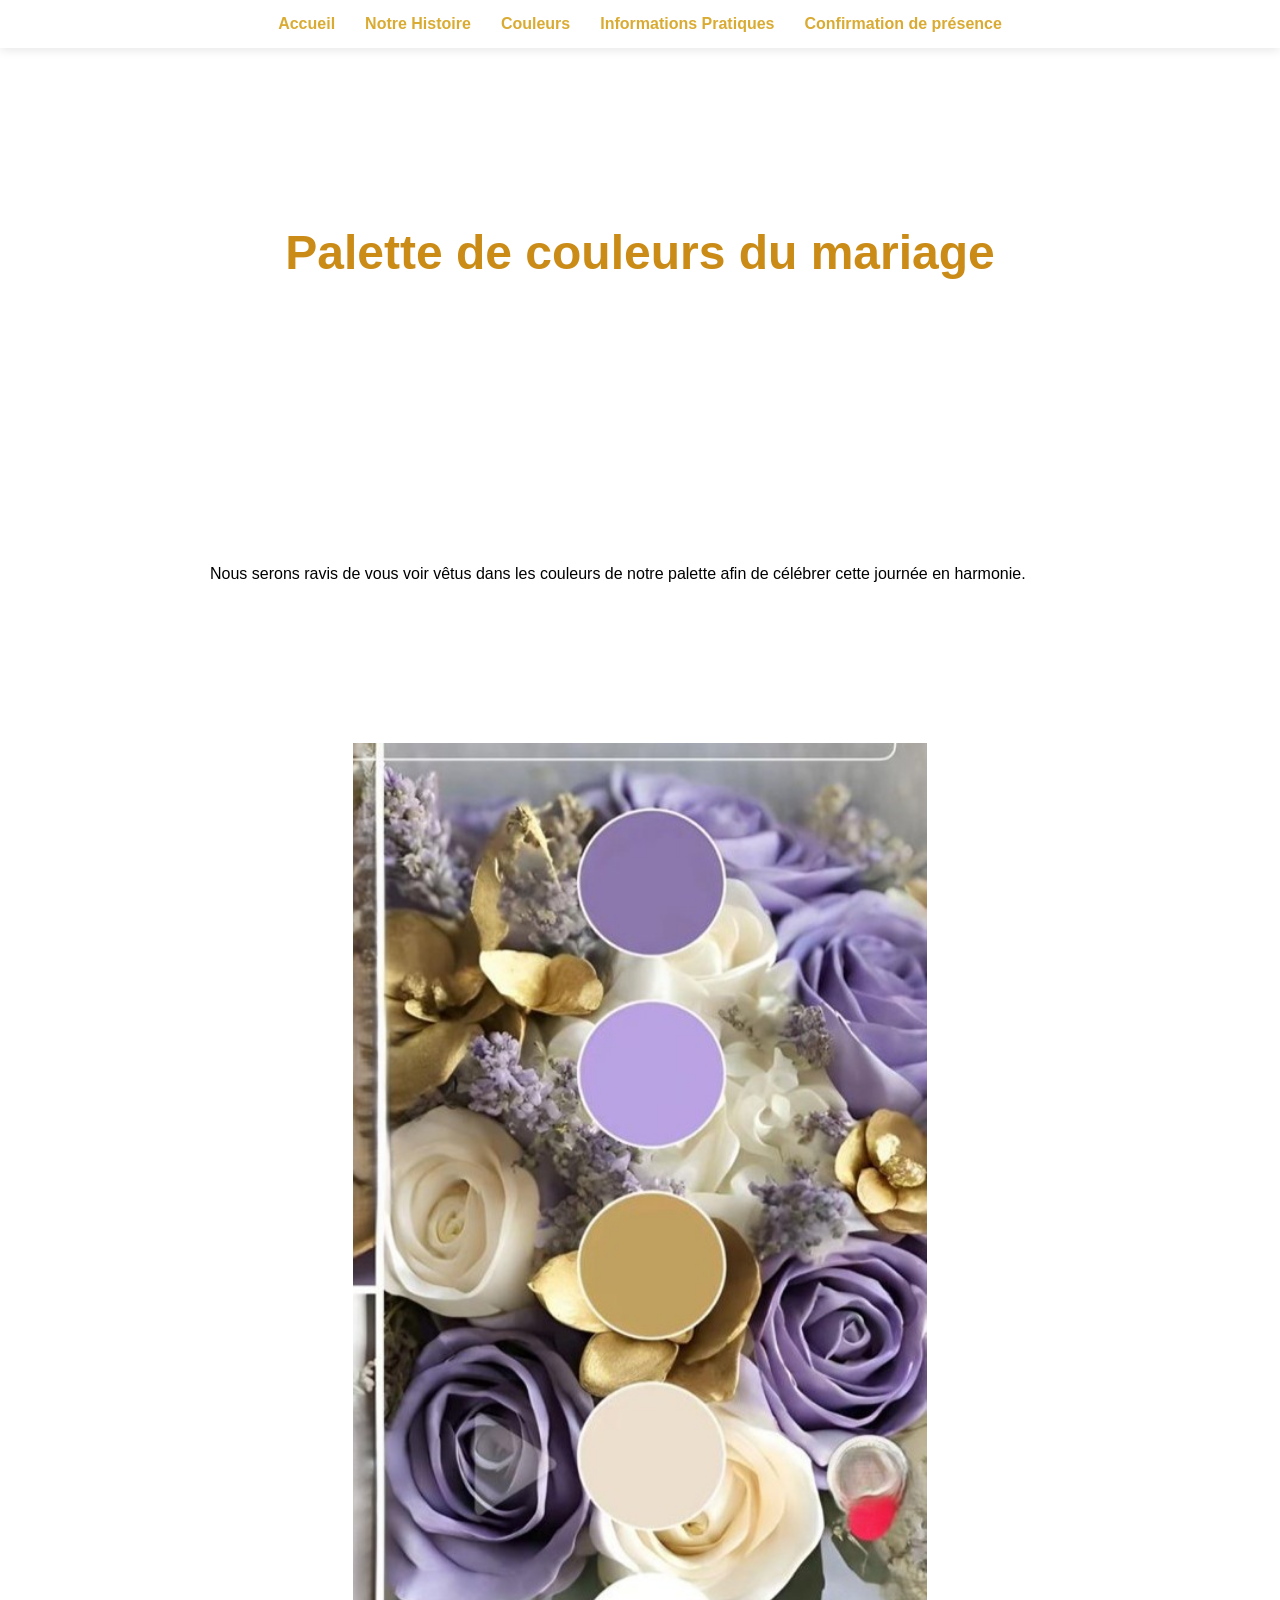
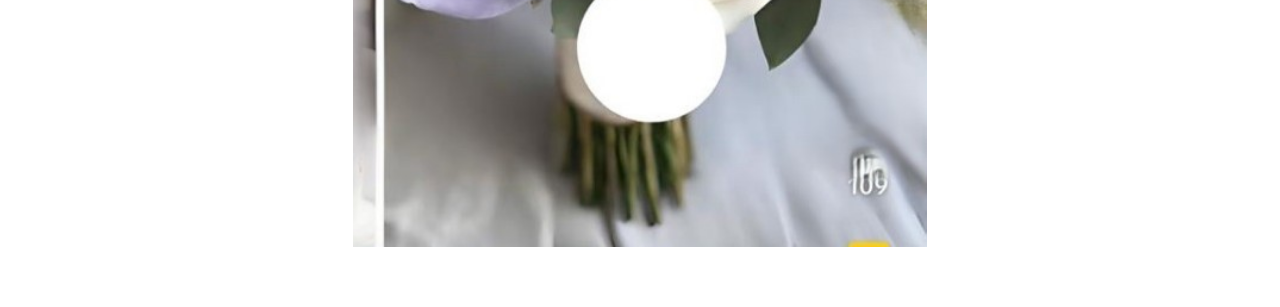
<file: couleurs.html>
<!DOCTYPE html>
<html lang="fr">
<head>
  <meta charset="UTF-8">
  <meta name="viewport" content="width=device-width, initial-scale=1.0">
  <title>Couleurs</title>
  <link rel="stylesheet" href="style.css">
</head>

<body>

<header class="topnav">
  <nav>
    <a href="index.html">Accueil</a>
    <a href="histoire.html">Notre Histoire</a>
    <a href="couleurs.html">Couleurs</a>
    <a href="info.html">Informations Pratiques</a>
    <a href="presence.html">Confirmation de présence</a>
  </nav>
</header>

<header class="hero-couleurs">
  <div class="hero-content">
    <h1>Palette de couleurs du mariage</h1>
  </div>
</header>

<main class="container">
  <p class="texte-couleur">
    Nous serons ravis de vous voir vêtus dans les couleurs de notre palette afin de célébrer cette journée en harmonie.  
  </p>
  <section class="palette">
    <img src="images/palette.jpg" alt="Palette de couleurs">
  </section>

</main>
</body>
</html>
</file>
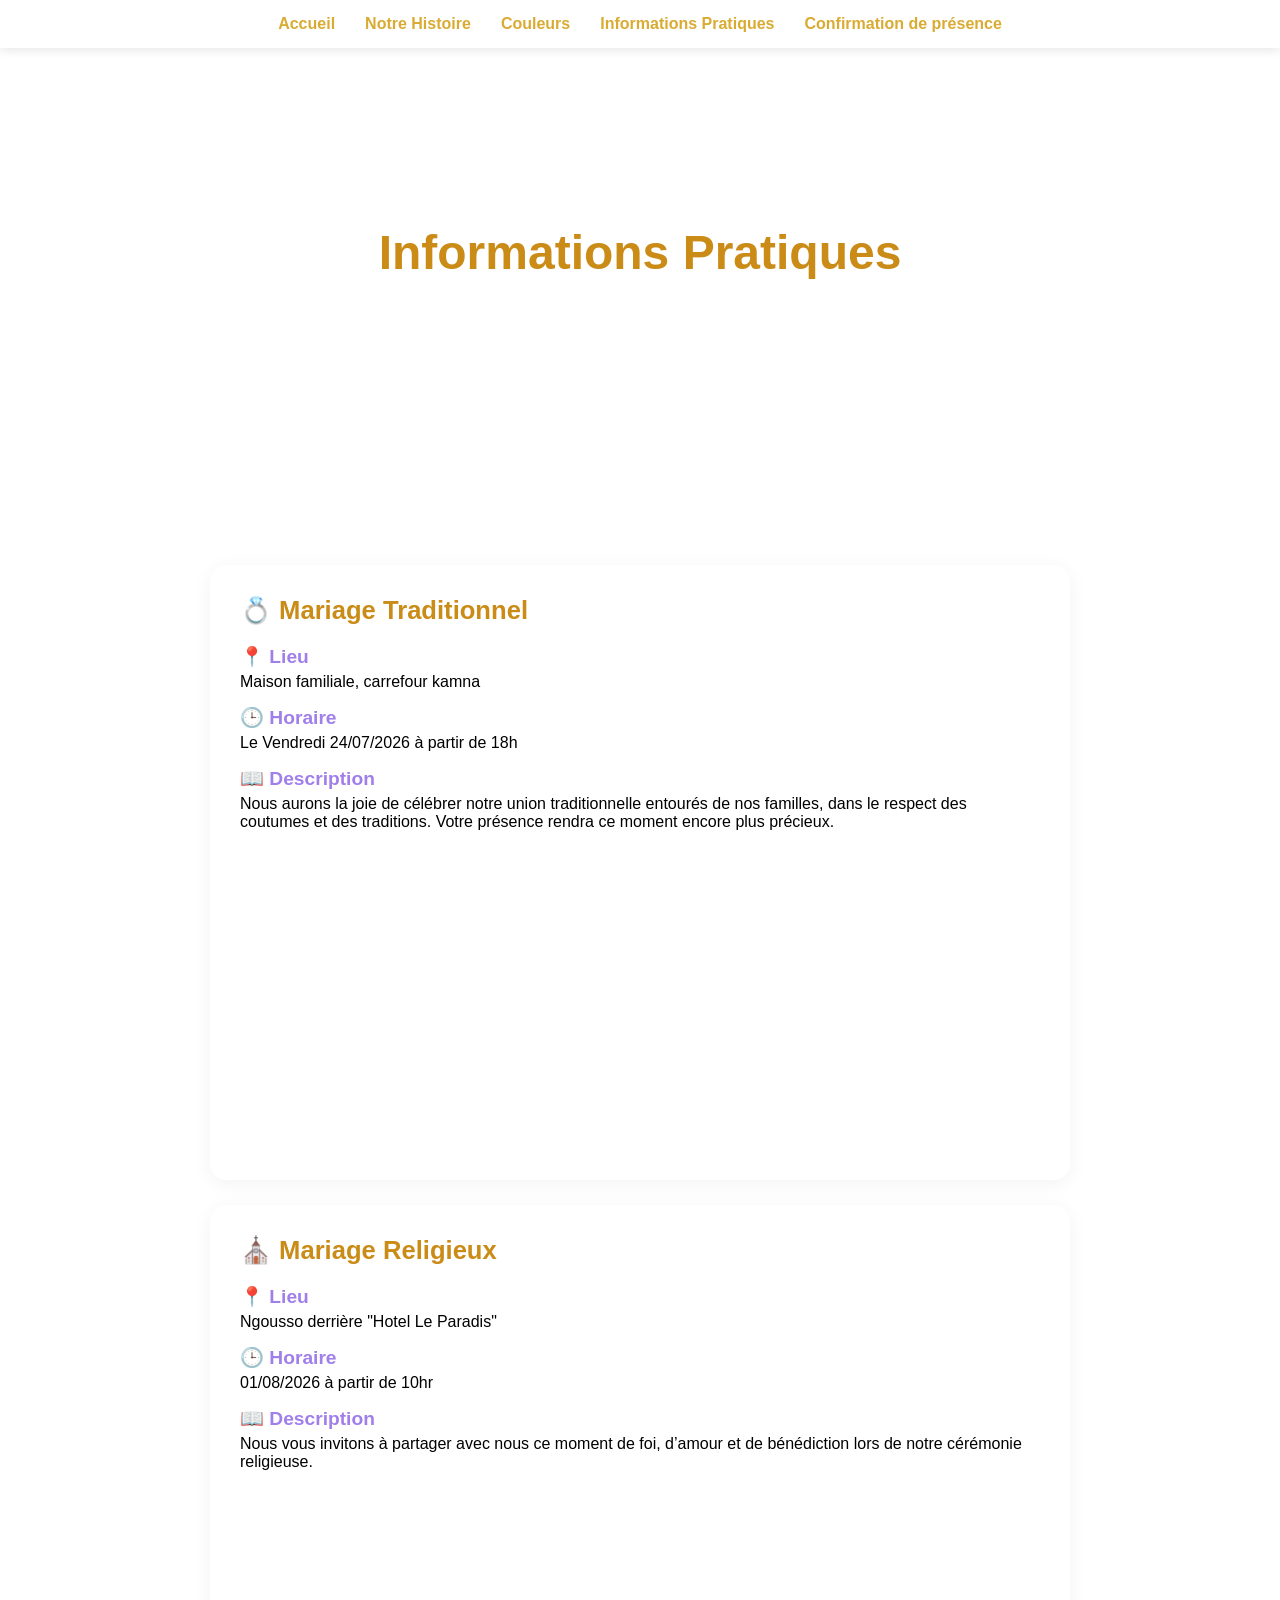
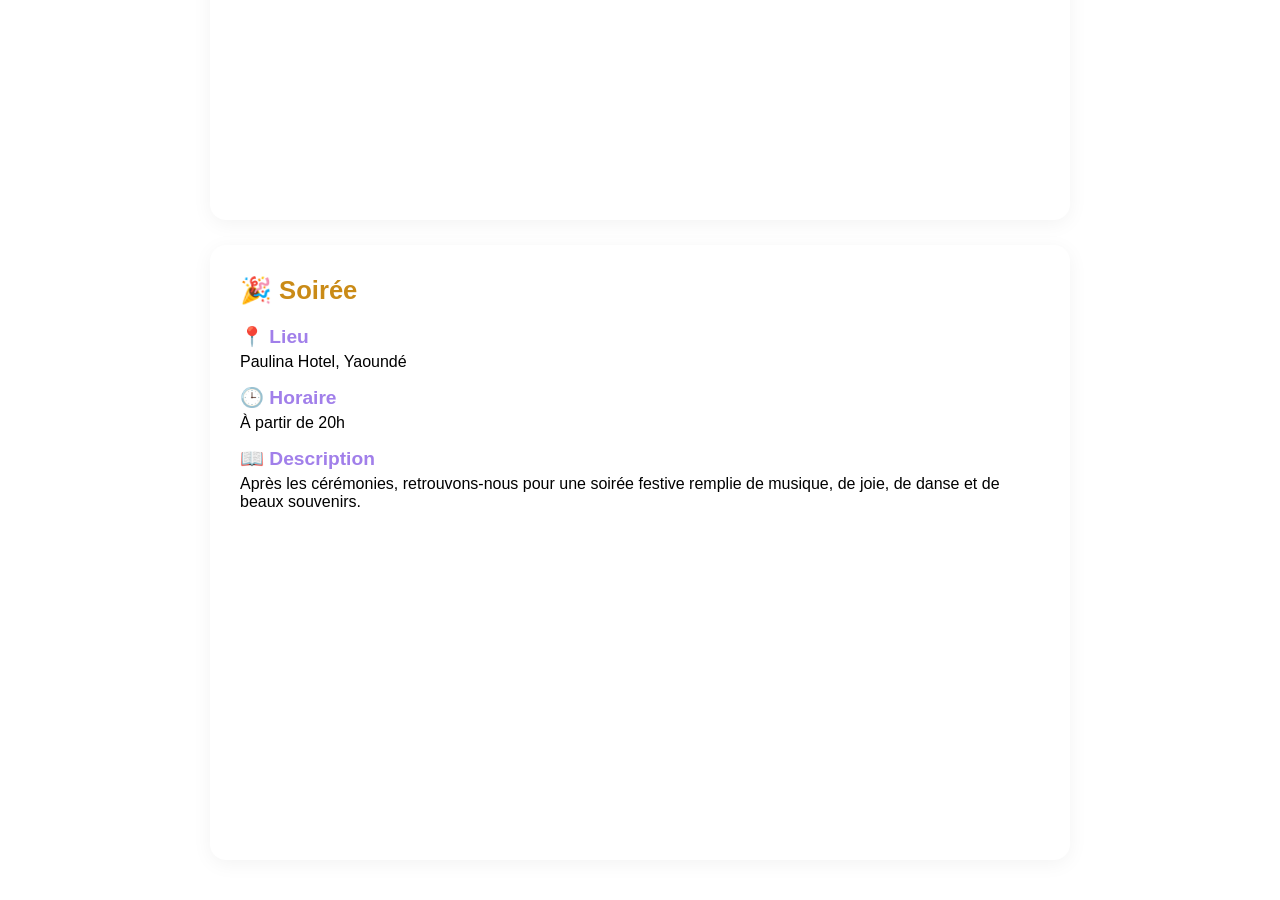
<file: info.html>
<!DOCTYPE html>
<html lang="fr">
<head>
  <meta charset="UTF-8">
  <meta name="viewport" content="width=device-width, initial-scale=1.0">
  <title>Informations Pratiques</title>
  <link rel="stylesheet" href="style.css">
</head>

<body>

<header class="topnav">
  <nav>
    <a href="index.html">Accueil</a>
    <a href="histoire.html">Notre Histoire</a>
    <a href="couleurs.html">Couleurs</a>
    <a href="info.html">Informations Pratiques</a>
    <a href="presence.html">Confirmation de présence</a>
  </nav>
</header>

<header class="hero-info">
  <div class="hero-content">
    <h1>Informations Pratiques</h1>
  </div>
</header>

<main class="container">

  <!-- MARIAGE TRADITIONNEL -->
  <section class="bloc info-section">
    <h2>💍 Mariage Traditionnel</h2>

    <div class="info-item">
      <h3>📍 Lieu</h3>
      <p>Maison familiale, carrefour kamna</p>
    </div>

    <div class="info-item">
      <h3>🕒 Horaire</h3>
      <p>Le Vendredi 24/07/2026 à partir de 18h</p>
    </div>

    <div class="info-item">
      <h3>📖 Description</h3>
      <p> Nous aurons la joie de célébrer notre union traditionnelle entourés de nos familles,
      dans le respect des coutumes et des traditions. Votre présence rendra ce moment encore plus précieux.</p>
    </div>

     <iframe 
    src="https://www.google.com/maps?q=carrefour kamna,Cameroun&output=embed"
    width="100%"
    height="300"
    style="border:0; border-radius:15px;"
    allowfullscreen=""
    loading="lazy">
  </iframe>
  </section>

  <!-- MARIAGE RELIGIEUX -->
  <section class="bloc info-section">
    <h2>⛪ Mariage Religieux</h2>

    <div class="info-item">
      <h3>📍 Lieu</h3>
      <p>Ngousso derrière "Hotel Le Paradis" </p>
    </div>

    <div class="info-item">
      <h3>🕒 Horaire</h3>
      <p>01/08/2026 à partir de 10hr</p>
    </div>

    <div class="info-item">
      <h3>📖 Description</h3>
      <p>Nous vous invitons à partager avec nous ce moment de foi, d’amour et de bénédiction
      lors de notre cérémonie religieuse. </p>
    </div>

    <iframe 
    src="https://www.google.com/maps?q=Ngousso, Yaounde Cameroun&output=embed"
    width="100%"
    height="300"
    style="border:0; border-radius:15px;"
    allowfullscreen=""
    loading="lazy">
  </iframe>
  </section>

  <!-- SOIRÉE -->
  <section class="bloc info-section">
    <h2>🎉 Soirée</h2>

    <div class="info-item">
      <h3>📍 Lieu</h3>
      <p>Paulina Hotel, Yaoundé</p>
    </div>

    <div class="info-item">
      <h3>🕒 Horaire</h3>
      <p>À partir de 20h</p>
    </div>

    <div class="info-item">
      <h3>📖 Description</h3>
      <p> Après les cérémonies, retrouvons-nous pour une soirée festive remplie de musique,
      de joie, de danse et de beaux souvenirs.</p>
    </div>

     <iframe 
    src="https://www.google.com/maps?q=Paulina+Hotel+Yaoundé&output=embed"
    width="100%"
    height="300"
    style="border:0; border-radius:15px;"
    allowfullscreen=""
    loading="lazy">
  </iframe>
  </section>

 
</main>
</body>
</html>
</file>
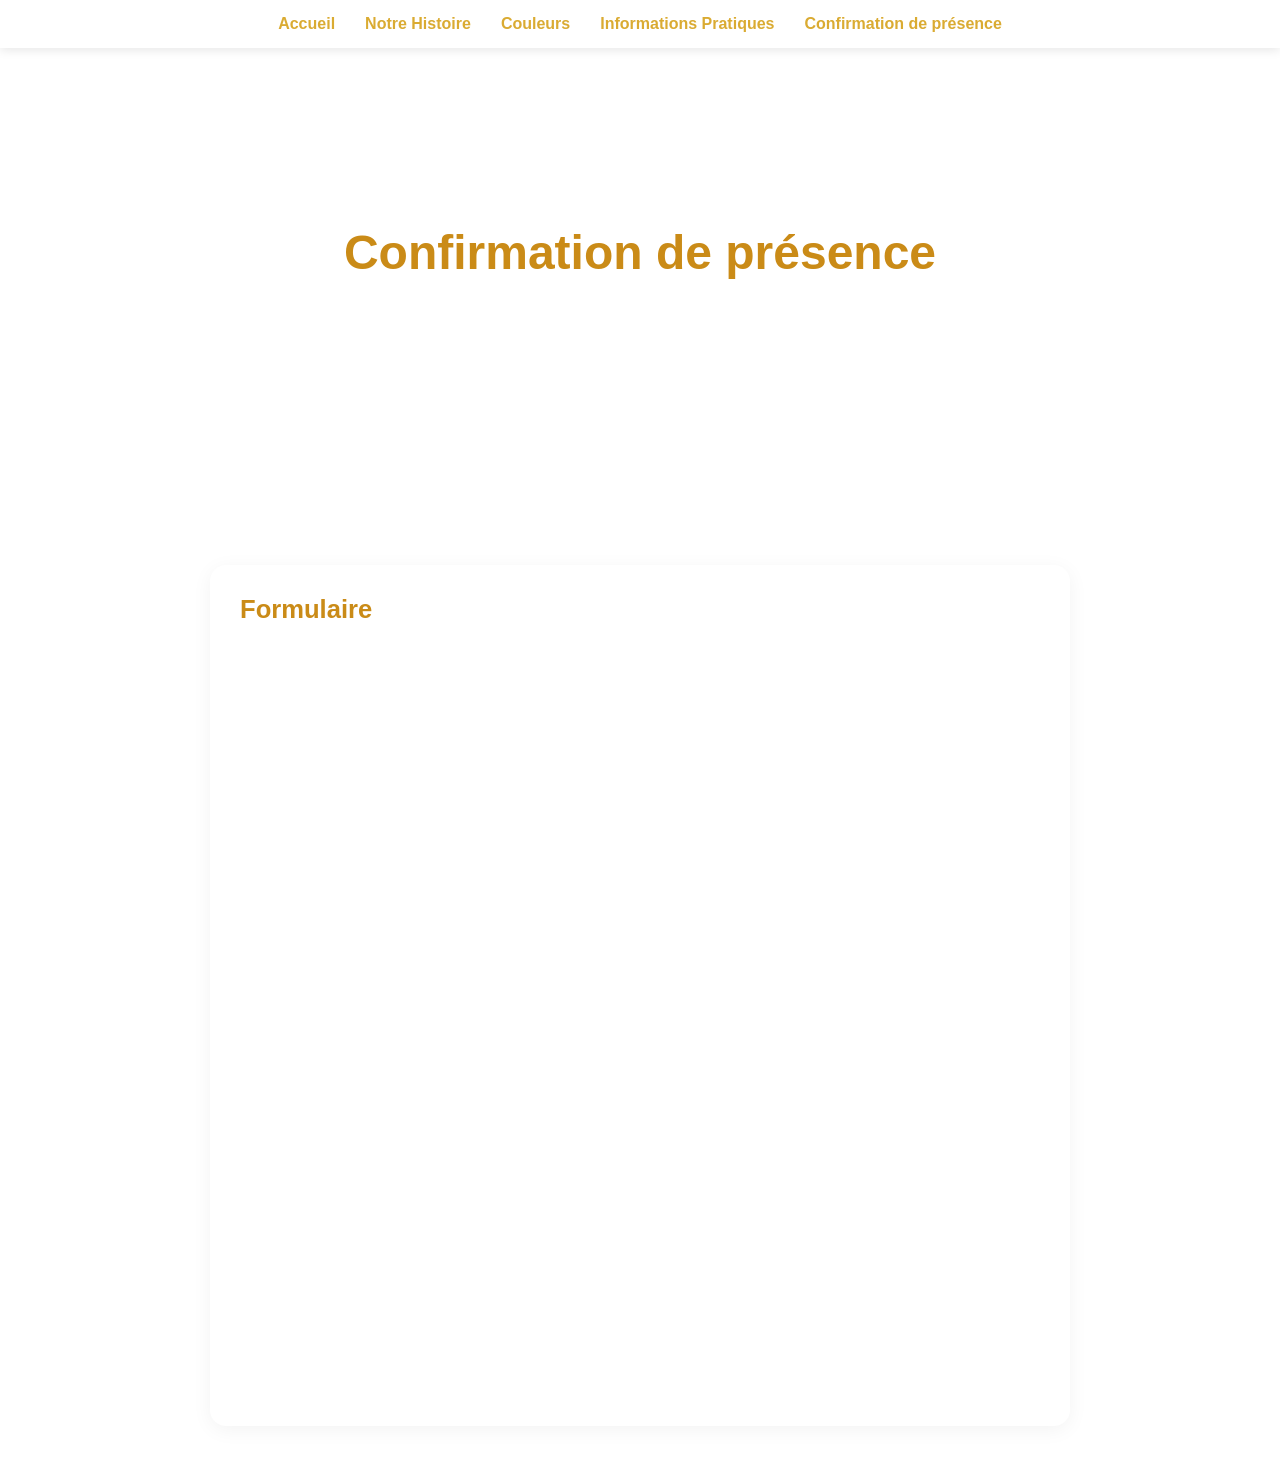
<file: presence.html>
<!DOCTYPE html>
<html lang="fr">
<head>
  <meta charset="UTF-8">
  <meta name="viewport" content="width=device-width, initial-scale=1.0">
  <title>Confirmation de présence</title>
  <link rel="stylesheet" href="style.css">
</head>

<body>

<header class="topnav">
  <nav>
    <a href="index.html">Accueil</a>
    <a href="histoire.html">Notre Histoire</a>
    <a href="couleurs.html">Couleurs</a>
    <a href="info.html">Informations Pratiques</a>
    <a href="presence.html">Confirmation de présence</a>
  </nav>
</header>

<header class="hero-presence">
  <div class="hero-content">
    <h1>Confirmation de présence</h1>
  </div>
</header>

<main class="container">
  <section class="bloc">
    <h2>Formulaire</h2>
    <iframe src="https://docs.google.com/forms/d/e/1FAIpQLSdVEMQVFGnugwQ2FyzNW6zTYJl1ZnWJBFjKMt6W08lKsiacJA/viewform?embedded=true"
     width="640" height="758" frameborder="0" marginheight="0" marginwidth="0">Chargement…</iframe>
  </section>
</main>

</body>
</html>
</file>
<file: style.css>
/* RESET */
* {
  margin: 0;
  padding: 0;
  box-sizing: border-box;
  font-family: "Segoe UI", sans-serif;
}

/* TRANSITION ENTRE LES PAGES */
body {
  opacity: 0;
  animation: fadeIn 0.6s ease forwards;
}


@keyframes fadeIn {
  from { opacity: 0; }
  to   { opacity: 1; }
}

/* MENU FIXE */
.topnav {
  width: 100%;
  background: rgb(255, 255, 255);
  padding: 15px 0;
  position: fixed;
  top: 0;
  left: 0;
  box-shadow: 0 2px 10px rgba(0,0,0,0.1);
  z-index: 1000;
}

.topnav nav {
  max-width: 1000px;
  margin: auto;
  display: flex;
  justify-content: center;
  gap: 30px;
}

.topnav a {
  text-decoration: none;
  color: #daab32;
  font-weight: 600;
  font-size: 1rem;
  transition: 0.3s;
}

.topnav a:hover {
  color: #4f46e5;
}

/* IMAGES DE FOND DIFFÉRENTES PAR PAGE */
.hero-accueil {
  background-image: url("images/pic1.jpeg");
  background-size: cover;
  background-position: center;
  padding: 200px 20px;
  text-align: center;
  color: white;
  margin-top: 60px;
}


.hero-couleurs {
  background-image: url("https://images.unsplash.com/photo-1499084732479-de2c02d45fc4");
  background-size: cover;
  background-position: center;
  padding: 140px 20px;
  text-align: center;
  color: white;
  margin-top: 60px;
}

.hero-info {
  background-image: url("https://images.unsplash.com/photo-1499084732479-de2c02d45fc4");
  background-size: cover;
  background-position: center;
  padding: 140px 20px;
  text-align: center;
  color: white;
  margin-top: 60px;
}

.hero-galerie {
  background-image: url("https://images.unsplash.com/photo-1499084732479-de2c02d45fc4");
  background-size: cover;
  background-position: center;
  padding: 140px 20px;
  text-align: center;
  color: white;
  margin-top: 60px;
}

.hero-presence {
  background-image: url("https://images.unsplash.com/photo-1515165562835-c4c1b0d0b2c1");
  background-size: cover;
  background-position: center;
  padding: 140px 20px;
  text-align: center;
  color: white;
  margin-top: 60px;
}

.hero-content {
  background: rgba(255,255,255,0.65);
  padding: 25px;
  border-radius: 20px;
  display: inline-block;
}
.hero-content h1 {
  font-size: 3rem;
  font-weight: 700;
  color: #ca8b17;
}

.hero-content p {
  font-size: 1.3rem;
  margin-top: 10px;
  color: #c68515;
}

/* CONTENU */
.container {
  max-width: 900px;
  margin: 120px auto 40px;
  padding: 0 20px;
}

.bloc {
  background: white;
  padding: 30px;
  border-radius: 16px;
  margin-bottom: 25px;
  box-shadow: 0 4px 20px rgba(0,0,0,0.05);
}

.bloc h2 {
  margin-bottom: 10px;
  font-size: 1.6rem;
  color: #ca8b17;
}
.bloc h3 {
  margin-bottom: 5px;
  font-size: 1.6rem;
  color: #ca8b17;
}

/* FORMULAIRE */
.formulaire {
  display: flex;
  flex-direction: column;
  gap: 15px;
}

.formulaire input,
.formulaire select {
  padding: 10px;
  border-radius: 8px;
  border: 1px solid #ccc;
}

.formulaire button {
  padding: 12px;
  background: #4f46e5;
  color: white;
  border: none;
  border-radius: 8px;
  cursor: pointer;
  font-weight: 600;
}

/* Mise en forme des sections */
.info-section h2 {
  margin-bottom: 20px;
}

.info-item {
  margin-bottom: 15px;
}

.info-item h3 {
  font-size: 1.2rem;
  color: #a17fea; /* lavande */
  margin-bottom: 5px;
}

/* Palette améliorée */
/* PAGE COULEURS */
.palette {
  text-align: center;
  margin-top: 140px; /* descend sous le menu */
  padding: 20px;
}

.palette img {
  display: block;
  margin-left: auto;
  margin-right: auto;
  width: 70%;
  max-width: 650px;
}

.citation-bloc {
  text-align: center;
  margin: 40px auto;
  padding: 20px;
}

.citation-bloc .citation {
  font-size: 1.4rem;
  font-style: italic;
  color: #6a4c93; /* violet doux, élégant */
  background: #f8f5ff; /* léger fond pastel */
  padding: 20px 30px;
  border-left: 5px solid #c8a2c8; /* rappel couleur mariage */
  border-radius: 8px;
  display: inline-block;
  max-width: 700px;
  line-height: 1.6;
}

/* GALERIE — Mise en cadre propre */
.galerie-histoire img {
  width: 100%;
  height: auto; /* hauteur uniforme */
  display: block;
}

.galerie-histoire {
  display: grid;
  grid-template-columns: repeat(auto-fit, minmax(220px, 1fr));
  gap: 20px;
  margin-top: 20px;
}
</file>
